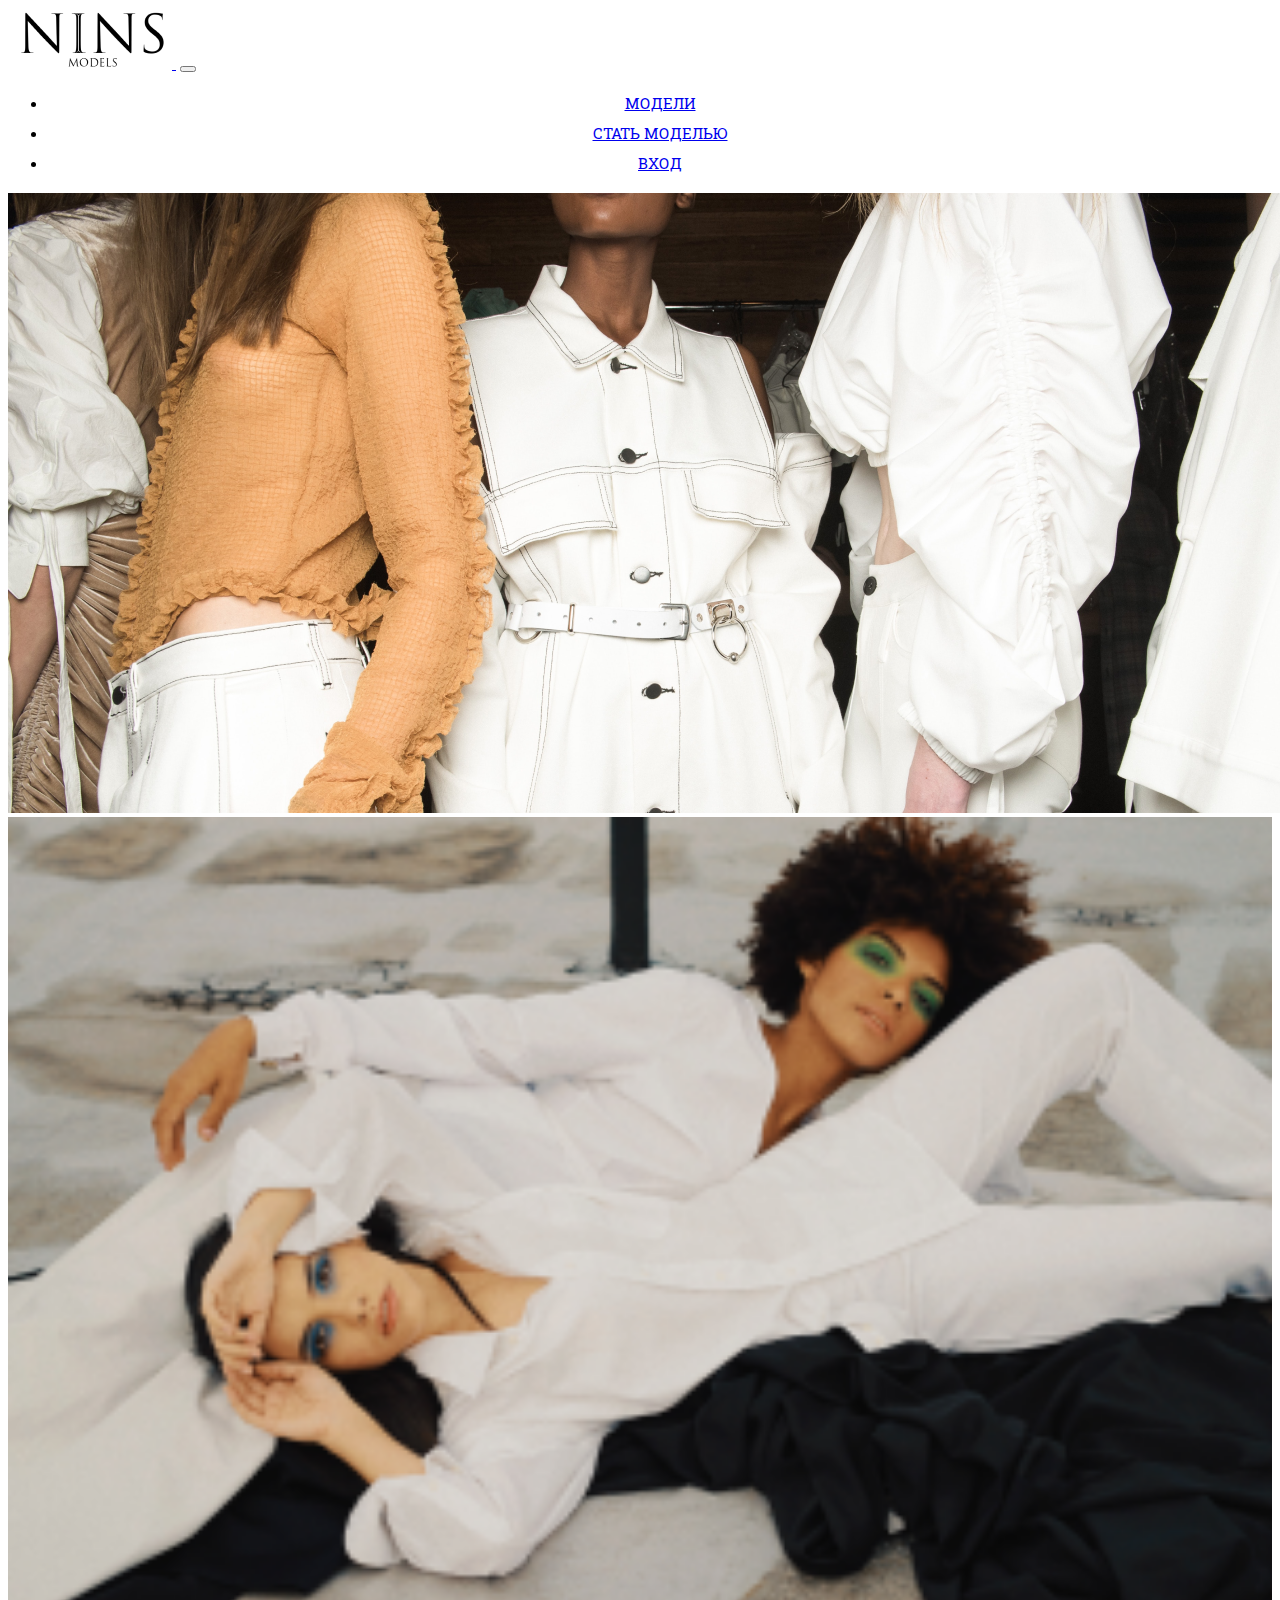
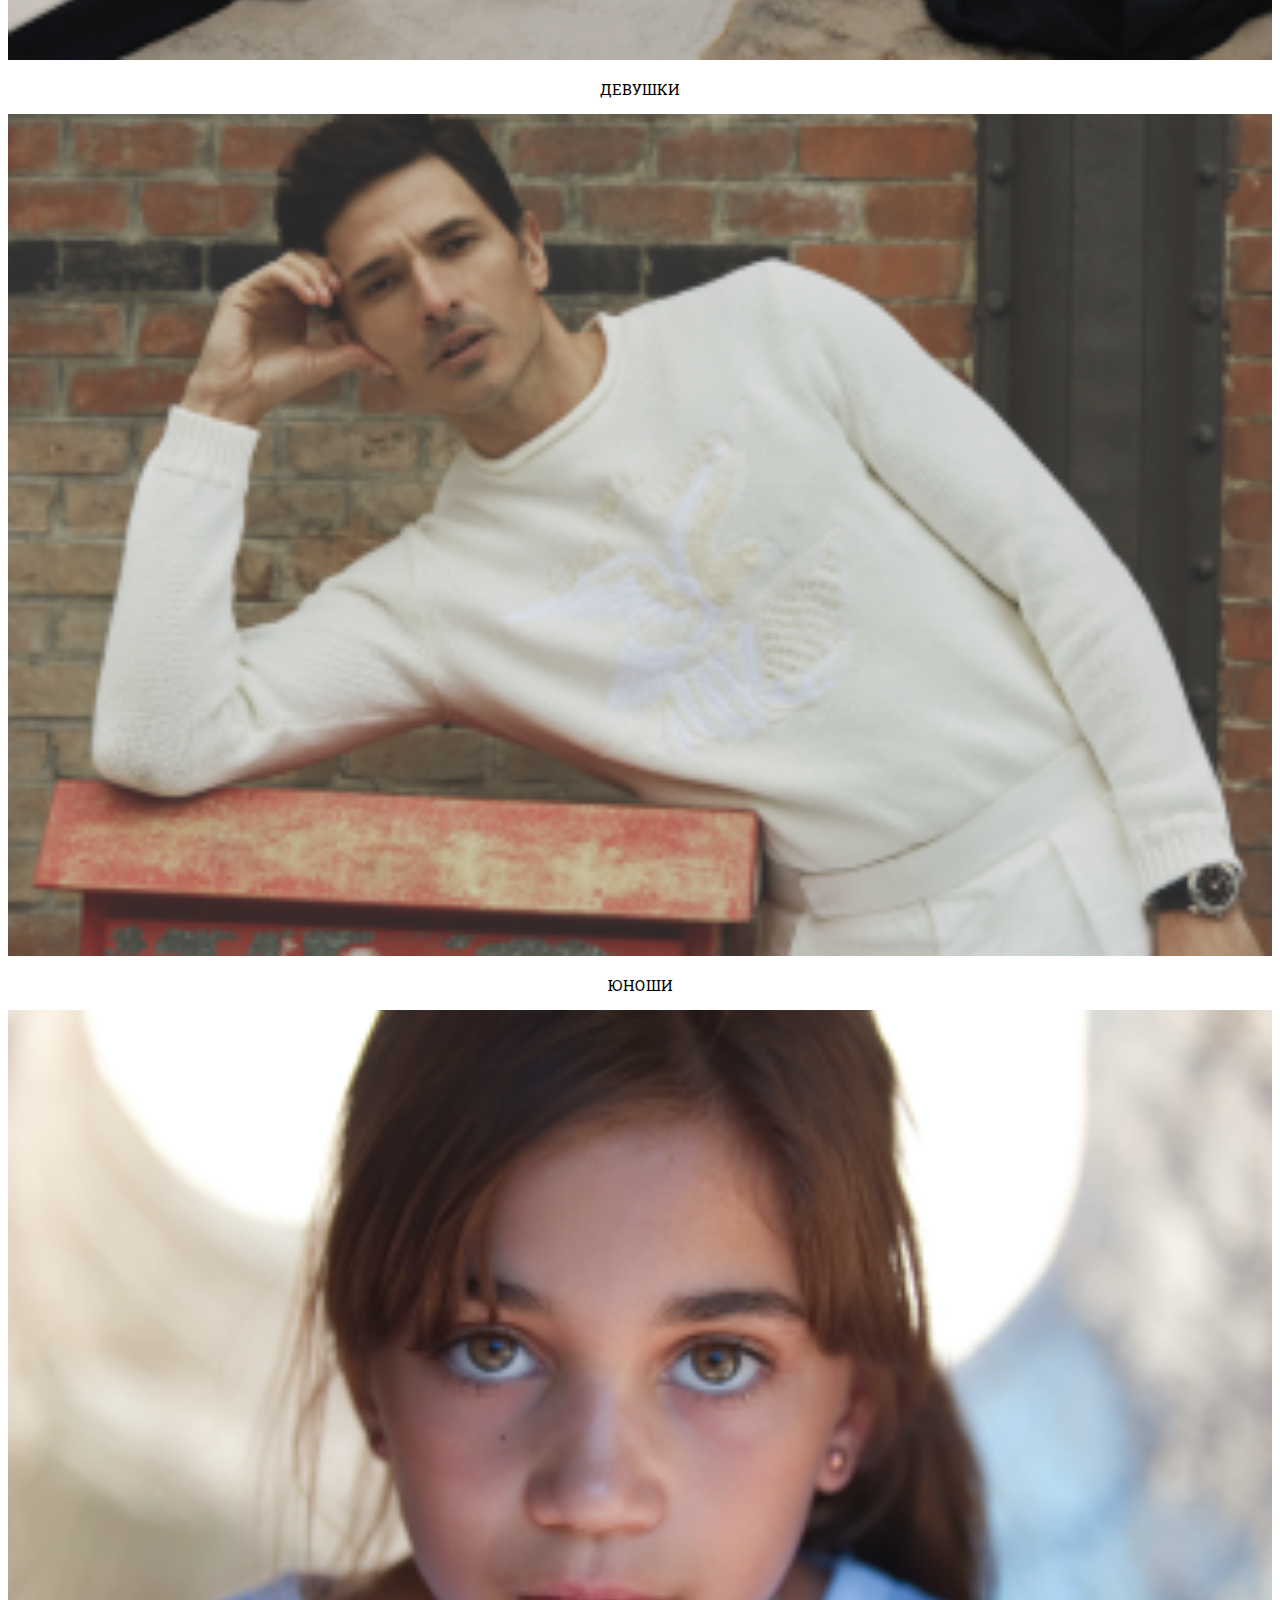
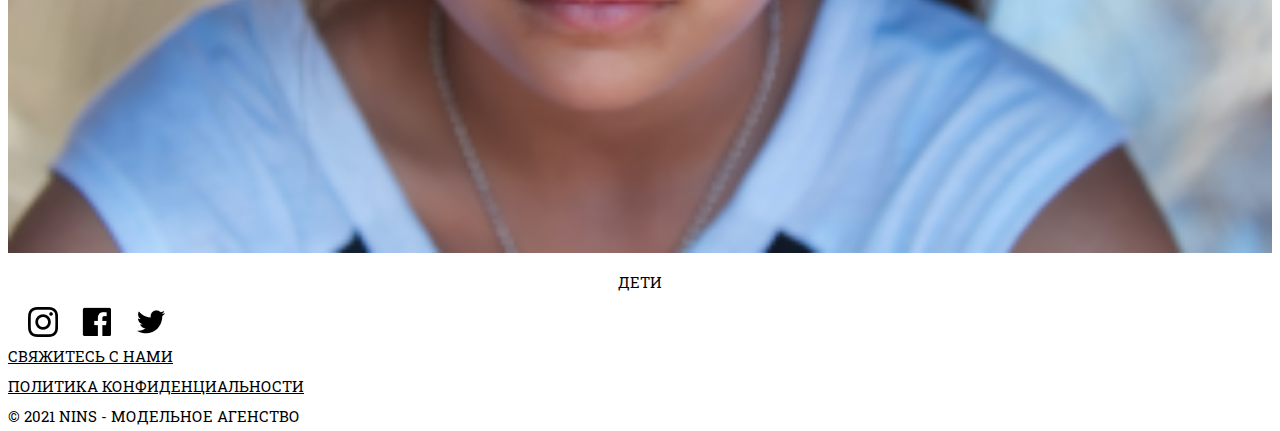
<file: index.html>
<!DOCTYPE html>
<html lang="en">
<head>
    <meta charset="UTF-8">
    <meta http-equiv="X-UA-Compatible" content="IE=edge">
    <meta name="viewport" content="width=device-width, initial-scale=1.0">
    <link rel="stylesheet" href="https://cdn.jsdelivr.net/npm/bootstrap@4.6.0/dist/css/bootstrap.min.css" integrity="sha384-B0vP5xmATw1+K9KRQjQERJvTumQW0nPEzvF6L/Z6nronJ3oUOFUFpCjEUQouq2+l" crossorigin="anonymous">
    <link rel="stylesheet" href="styles/style.css">
    <title>NINS MODELS</title>
</head>
<body>
    <header>
        <div class="container ">
            <nav class="navbar navbar-expand-lg navbar-light ">
                <a class="navbar-brand" href="index.html" style="padding: 4px;margin:auto"> 
                    <img src="images/logoo.png" style="height:100%;width: auto;" title="mycompanylogo">
                </a>
                
                <button class="navbar-toggler" type="button" data-toggle="collapse" data-target="#navbarSupportedContent" aria-controls="navbarSupportedContent" aria-expanded="false" aria-label="Toggle navigation">
                  <span class="navbar-toggler-icon"></span>
                </button>
              
                <div class="collapse navbar-collapse" id="navbarSupportedContent">
                  <ul class="navbar-nav ml-auto text-reg-fh">
                    <li class="nav-item active"><a class="nav-link " href="models.html" >Модели</a></li>
                    <li class="nav-item active"><a class="nav-link" href="get-scouted.html">Стать моделью</a></li>
                    <li class="nav-item active"><a class="nav-link" href="login.html">Вход</a></li>
                  </ul>
                  
                </div>
            </nav>
        </div>
    </header> 

<main class="content">
    <img class="w-100" src="images/models.png" alt="Picture">
   
    <div class="container ">
    <div class="row gx-4 shop">
        <div class="col-lg-4 col-md-4 col-sm-4 ">
        <a class="col">            
               <div class="row">
                <div class="col">
                    <img class="img-main" src="images/girls.png" alt="">
                    <p class="cats-main ">Девушки</p>                    
                </div>
                </div>      
        </a>
        </div>
        <div class="col-lg-4 col-md-4 col-sm-4 gallery">
            <a class="col">            
            <div class="row">
                <div class="col">
                    <img class="img-main" src="images/boys.png" alt="">
                    <p class="cats-main">Юноши</p>
                </div>
            </div>
            </a>
        </div>
        <div class="col-lg-4 col-md-4 col-sm-4 gallery">
        <a class="col">            
            <div class="row">
                <div class="col">
                    <img class="img-main" src="images/kids.png" alt="">
                    <p class="cats-main">Дети</p>
                </div>
            </div>
        </a>            
        </div>
    </div>
    </div>
</main>


    <footer>
        
        <div class="container navbar-fixed-bottom">
            <div class="d-flex justify-content-center ">
                <img class="social-media" src="images/instagram.png" alt="">
                <img class="social-media" src="images/facebook.png" alt="">
                <img class="social-media" src="images/twitter.png" alt="">
            </div>
            <div class="d-flex justify-content-center">
                <a class="text-reg-fh" href="#">СВЯЖИТЕСЬ С НАМИ</a>
            </div>
            <div class="d-flex justify-content-center">
                <a class="text-reg-fh"  href="#">ПОЛИТИКА КОНФИДЕНЦИАЛЬНОСТИ</a>
            </div>
            <div class="d-flex justify-content-center">
                <a class="text-reg-fh" >© 2021 NINS - модельное агенство</a>
            </div>
        </div>
    </footer>
    
</body>
</html>
</file>
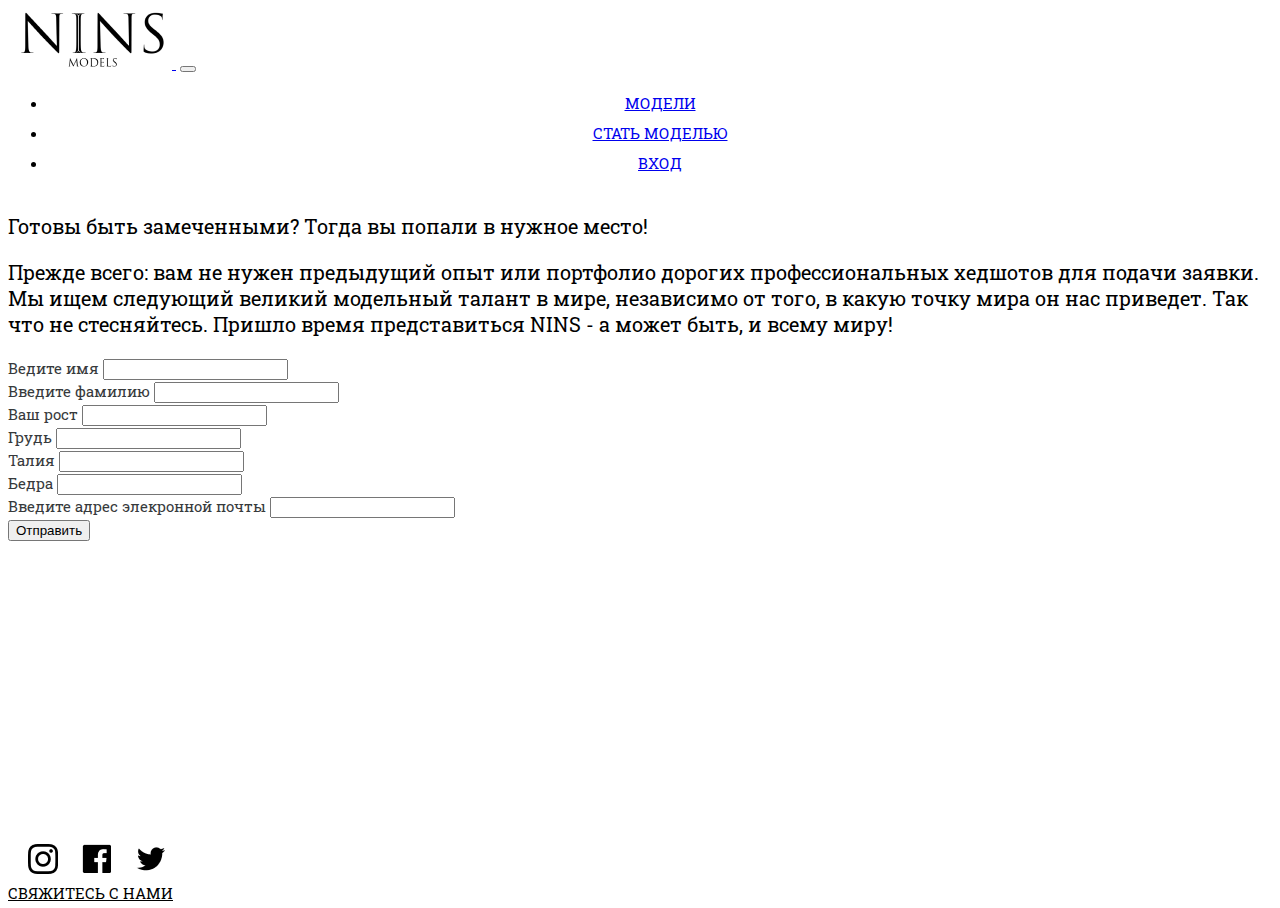
<file: get-scouted.html>
<!DOCTYPE html>
<html lang="en">
<head>
    <meta charset="UTF-8">
    <meta http-equiv="X-UA-Compatible" content="IE=edge">
    <meta name="viewport" content="width=device-width, initial-scale=1.0">
    <link rel="stylesheet" href="https://cdn.jsdelivr.net/npm/bootstrap@4.6.0/dist/css/bootstrap.min.css" integrity="sha384-B0vP5xmATw1+K9KRQjQERJvTumQW0nPEzvF6L/Z6nronJ3oUOFUFpCjEUQouq2+l" crossorigin="anonymous">
    <link rel="stylesheet" href="styles/style.css">
    <title>Отправить заявку</title>
</head>
<body>
    <header>
        <div class="container ">
            <nav class="navbar navbar-expand-lg navbar-light ">
                <a class="navbar-brand" href="index.html" style="padding: 4px;margin:auto"> 
                    <img src="images/logoo.png" style="height:100%;width: auto;" title="mycompanylogo">
                </a>
                
                <button class="navbar-toggler" type="button" data-toggle="collapse" data-target="#navbarSupportedContent" aria-controls="navbarSupportedContent" aria-expanded="false" aria-label="Toggle navigation">
                  <span class="navbar-toggler-icon"></span>
                </button>
              
                <div class="collapse navbar-collapse" id="navbarSupportedContent">
                  <ul class="navbar-nav ml-auto text-reg-fh">
                    <li class="nav-item active"><a class="nav-link " href="models.html" >Модели</a></li>
                    <li class="nav-item active"><a class="nav-link" href="get-scouted.html">Стать моделью</a></li>
                    <li class="nav-item active"><a class="nav-link" href="login.html">Вход</a></li>
                  </ul>
                  
                </div>
            </nav>
        </div>
    </header> 
    <main class="content">
        <div class="container">
            <div class="row">
                <div class="col-md-6">
                    <p class="text-reg-st">Готовы быть замеченными? Тогда вы попали в нужное место!</p>
                    <p class="text-reg-st">Прежде всего: вам не нужен предыдущий опыт или портфолио дорогих профессиональных хедшотов для подачи заявки. Мы ищем следующий великий модельный талант в мире, независимо от того, в какую точку мира он нас приведет. Так что не стесняйтесь. Пришло время представиться NINS - а может быть, и всему миру!</p>
                </div>
              <div class="col-md-6">
                <form>
                    <div class="form-row">
                    <div class="form-group col-md-6">
                        <label class="text-reg" for="inputName4">Ведите имя</label>
                        <input type="name" class="form-control" id="inputName" placeholder="">
                    </div>
                    <div class="form-group col-md-6">
                        <label class="text-reg" for="inputLastName4">Введите фамилию</label>
                        <input type="last-name" class="form-control" id="inputLastName4" placeholder="">
                    </div>
                    </div>
                    <div class="form-row">
                        <div class="form-group col-md-3">
                            <label class="text-reg" for="inputHight4">Ваш рост</label>
                            <input type="Hight" class="form-control" id="inputHight4" placeholder="">
                        </div>
                        <div class="form-group col-md-3">
                            <label class="text-reg" for="inputChest4">Грудь</label>
                            <input type="Chest" class="form-control" id="inputChest4" placeholder="">
                        </div>
                        <div class="form-group col-md-3">
                            <label class="text-reg" for="inputWaist4">Талия</label>
                            <input type="Waist" class="form-control" id="inputWaist4" placeholder="">
                        </div>
                        <div class="form-group col-md-3">
                            <label class="text-reg" for="inputHips4">Бедра</label>
                            <input type="Hips" class="form-control" id="inputHips4" placeholder="">
                        </div>
                    </div>
                    <div class="form-group">
                        <label class="text-reg" for="inputEmail4">Введите адрес элекронной почты</label>
                        <input type="email" class="form-control" id="inputEmail4" placeholder="">
                        
                    </div>     
                    <button type="submit" class="btn btn-dark">Отправить</button>
                </form>
              </div>
            </div>
        </div>
    </main>
    
    <footer>
        
        <div class="container navbar-fixed-bottom">
            <div class="d-flex justify-content-center ">
                <img class="social-media" src="images/instagram.png" alt="">
                <img class="social-media" src="images/facebook.png" alt="">
                <img class="social-media" src="images/twitter.png" alt="">
            </div>
            <div class="d-flex justify-content-center">
                <a class="text-reg-fh" href="#">СВЯЖИТЕСЬ С НАМИ</a>
            </div>
            
        </div>
    </footer>
</body>
</html>
</file>
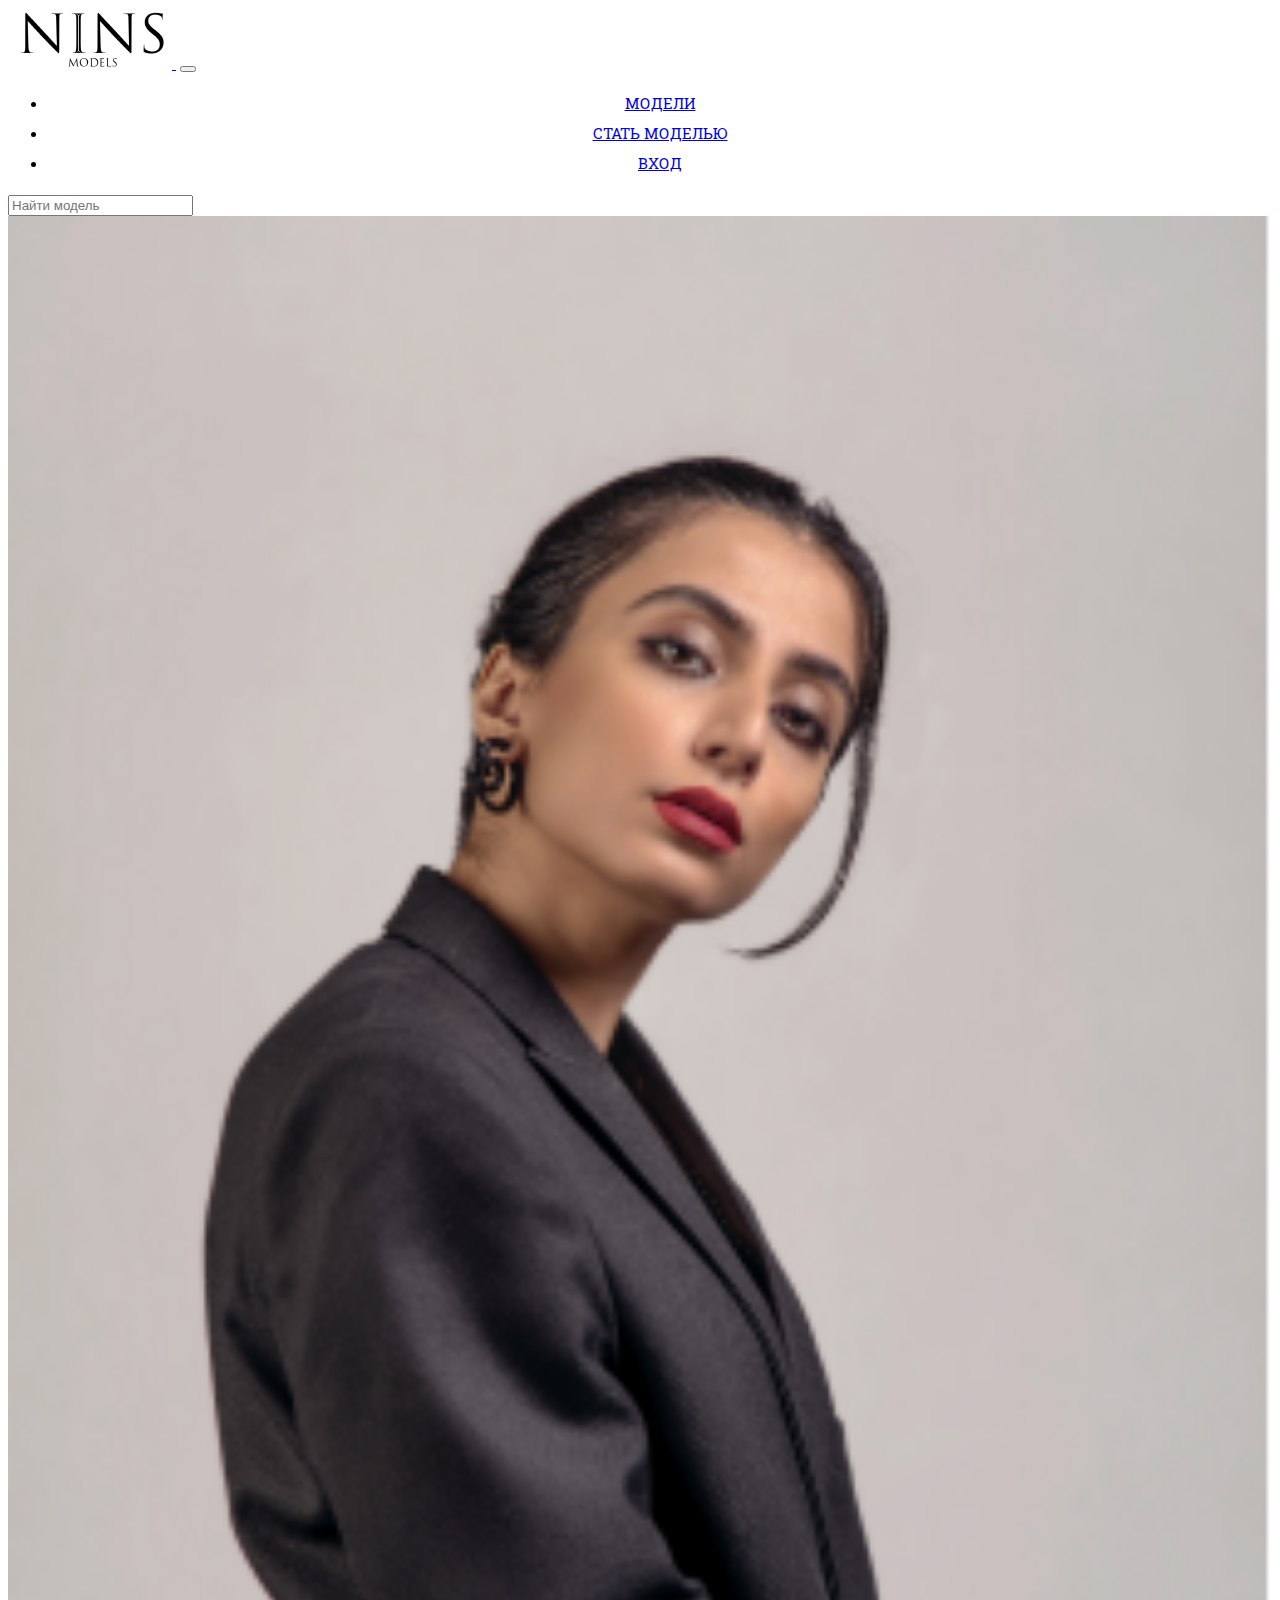
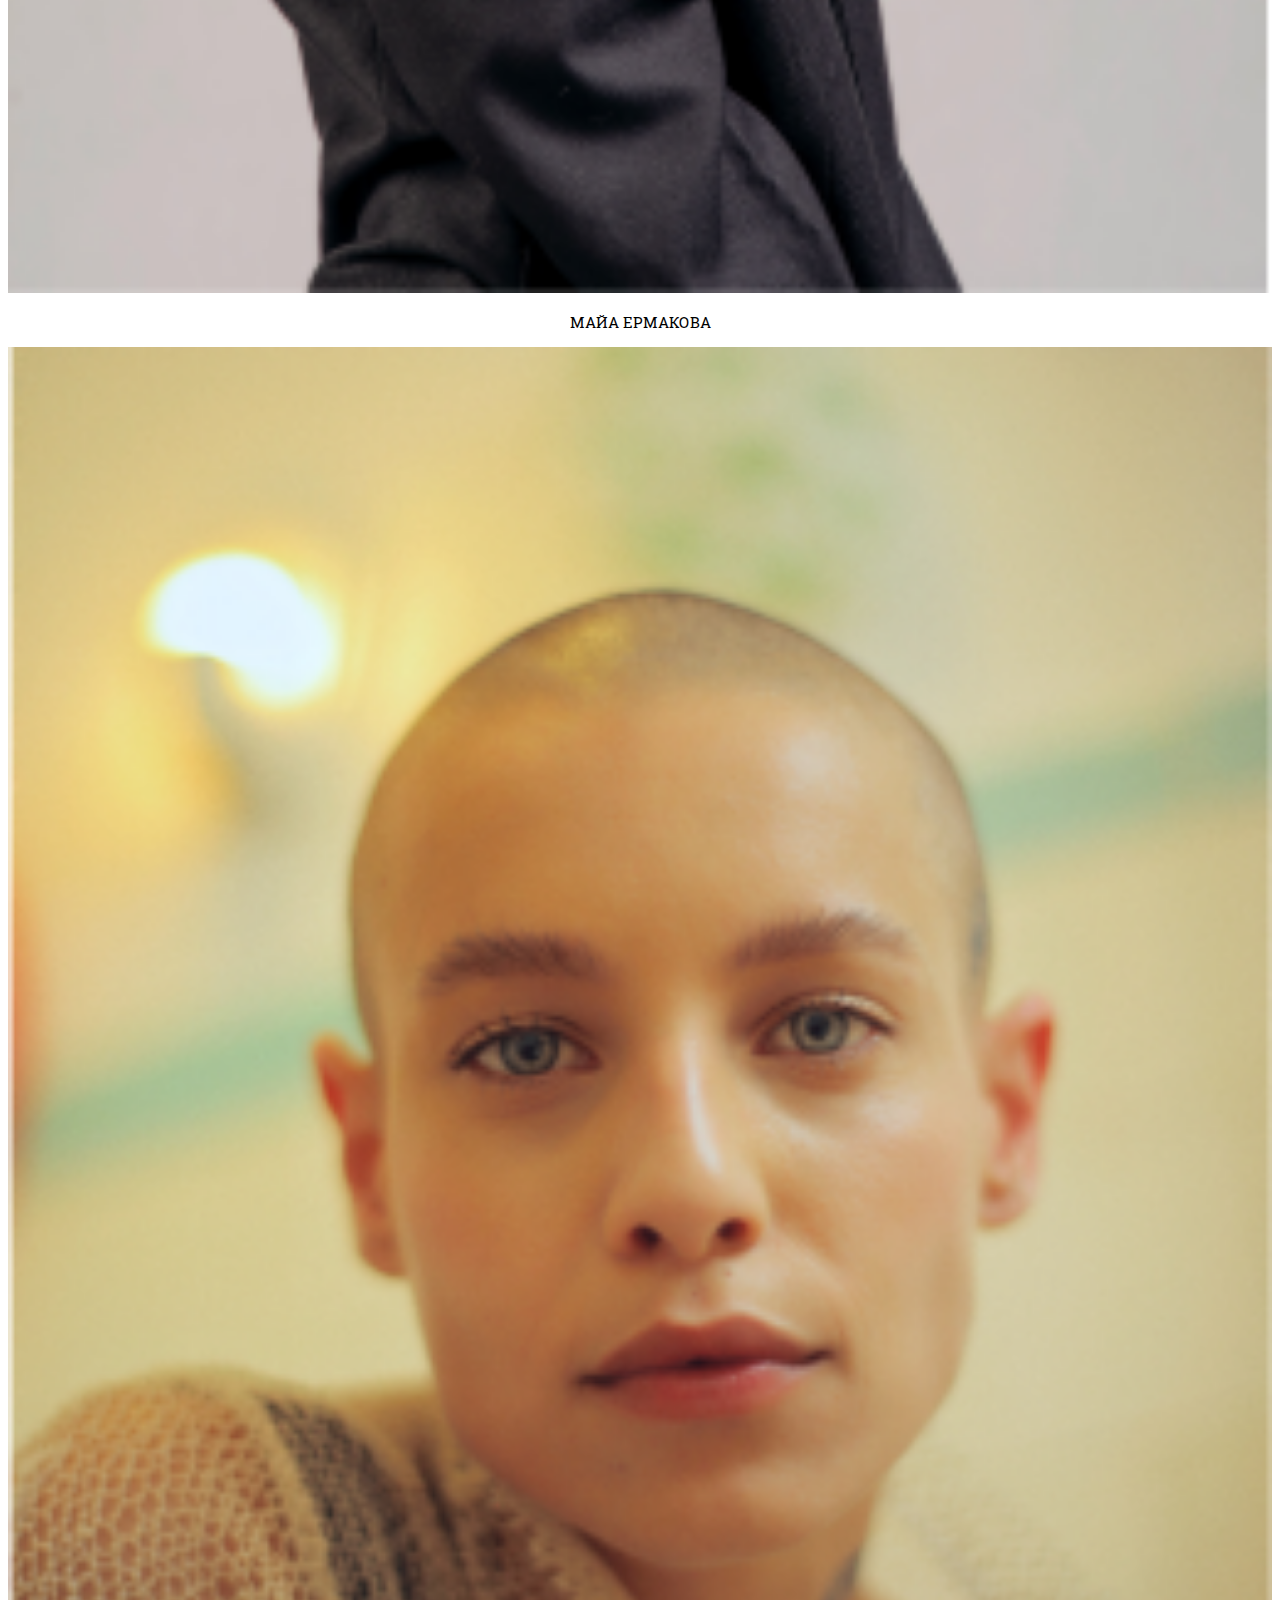
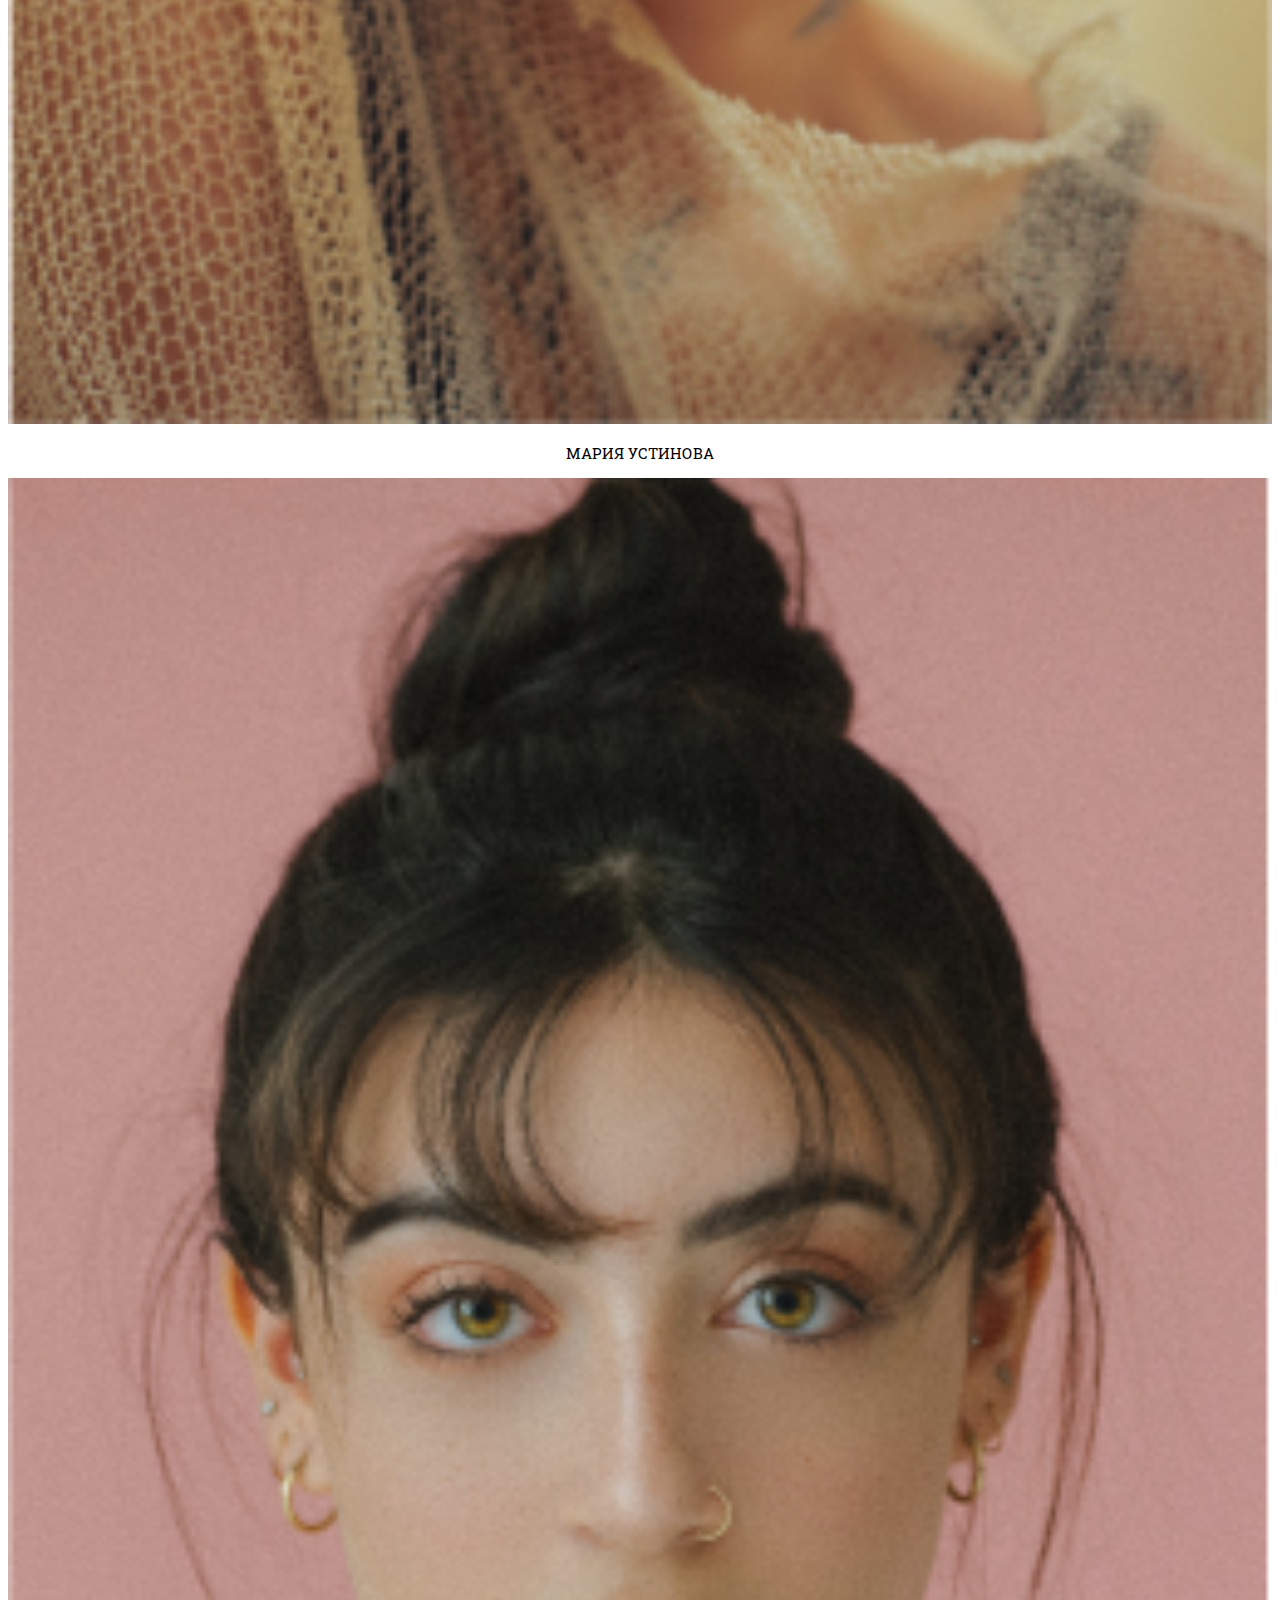
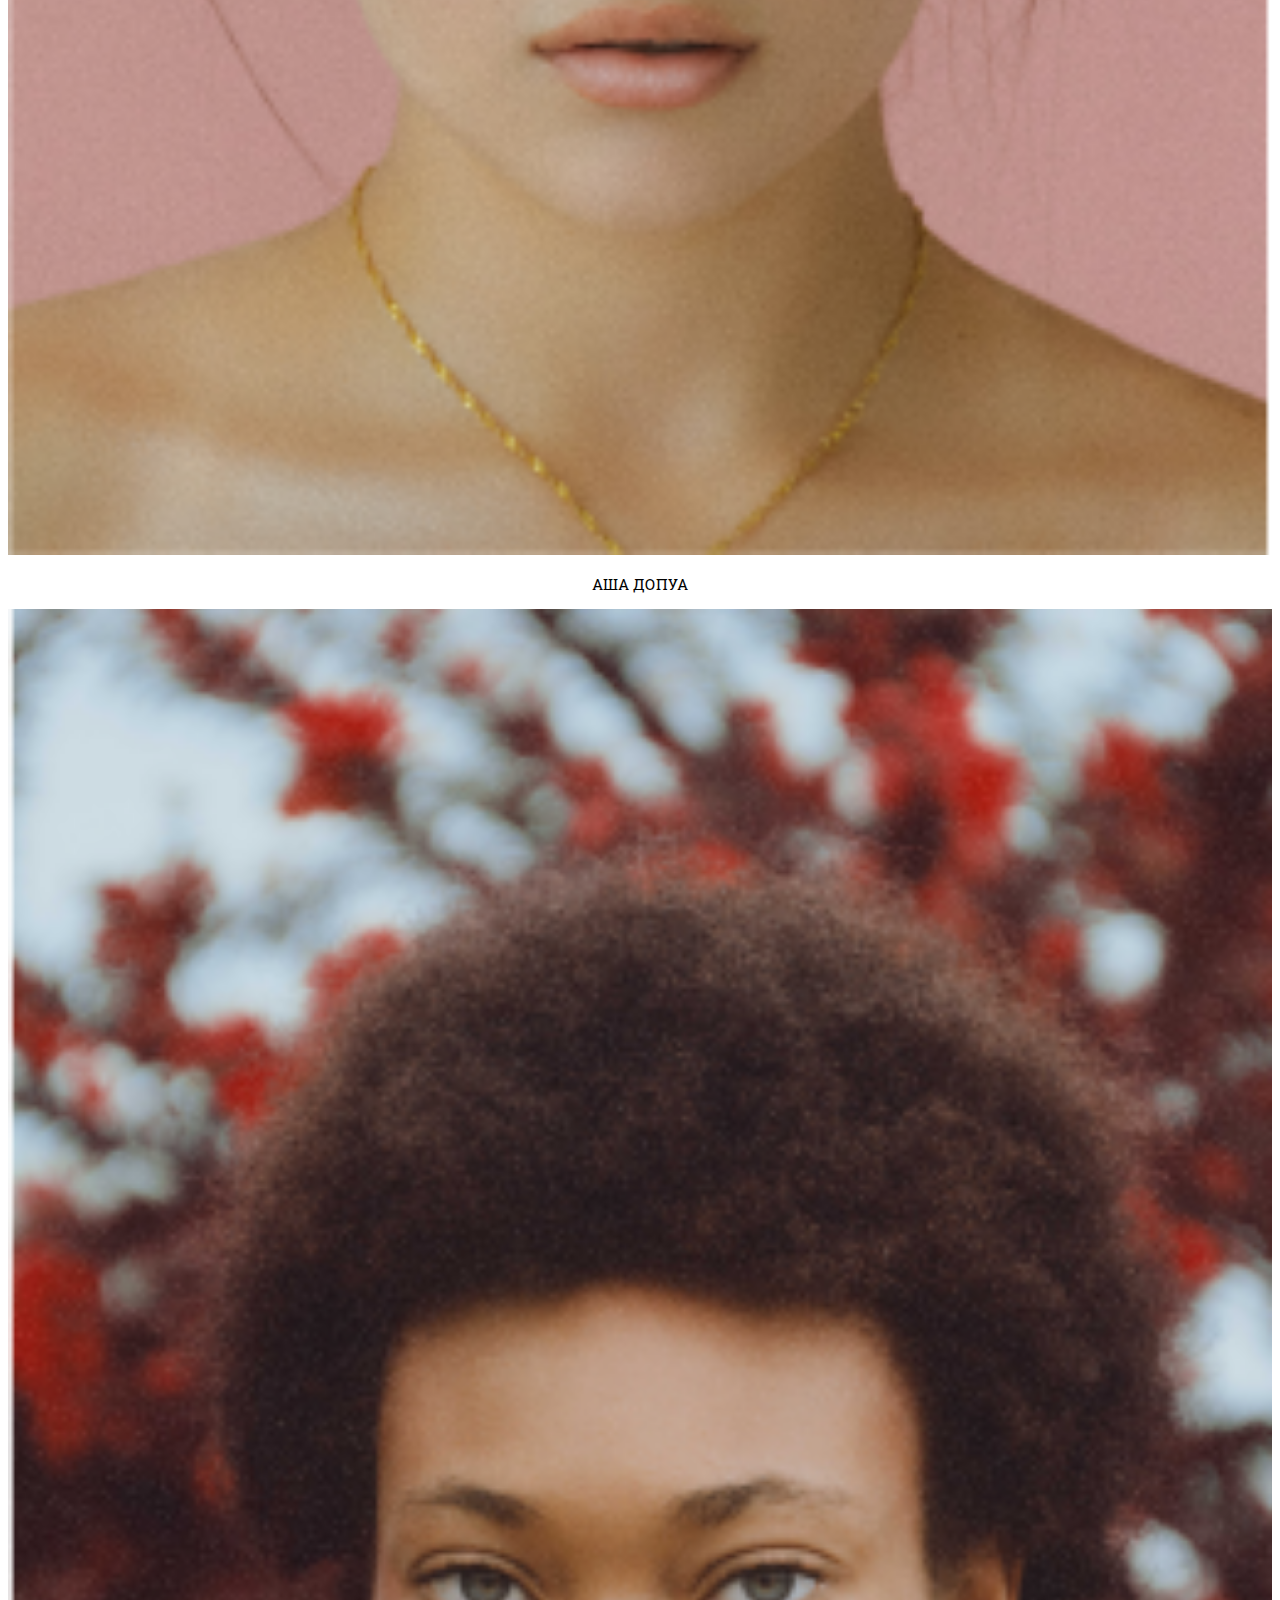
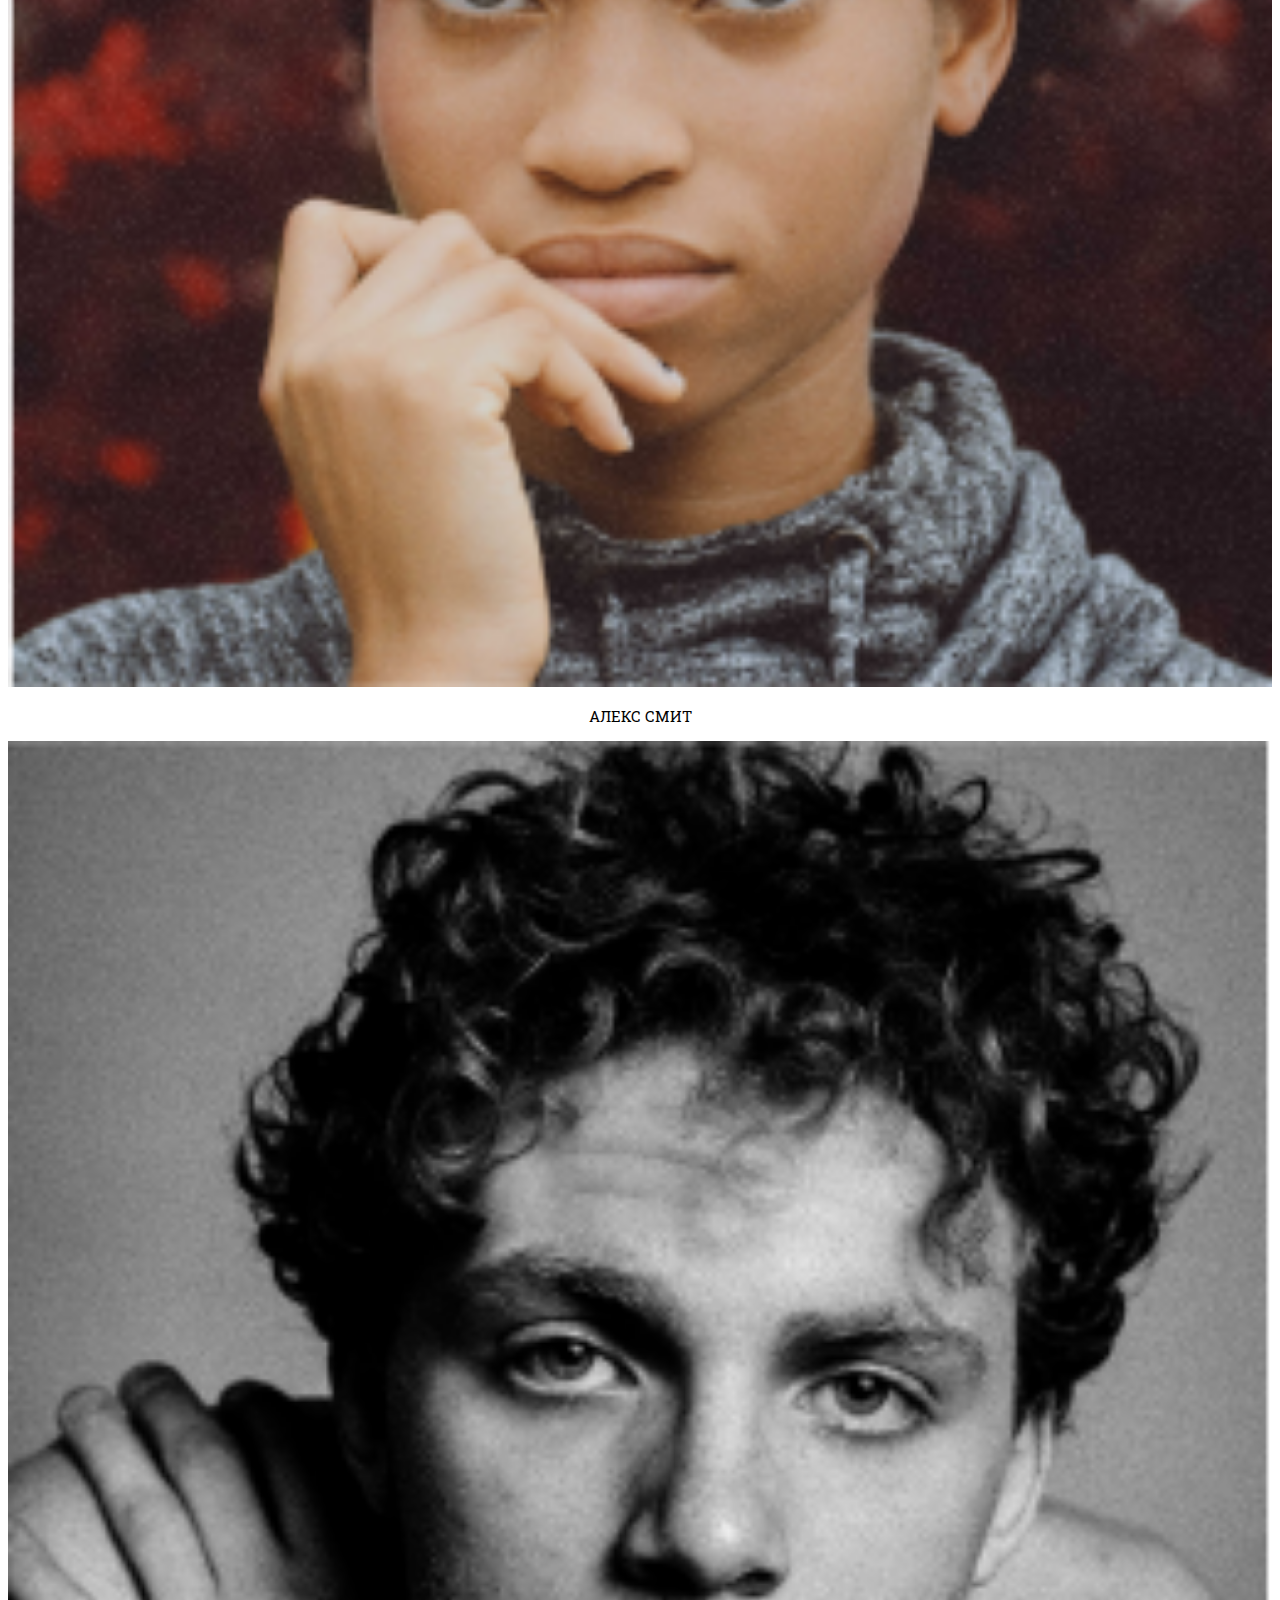
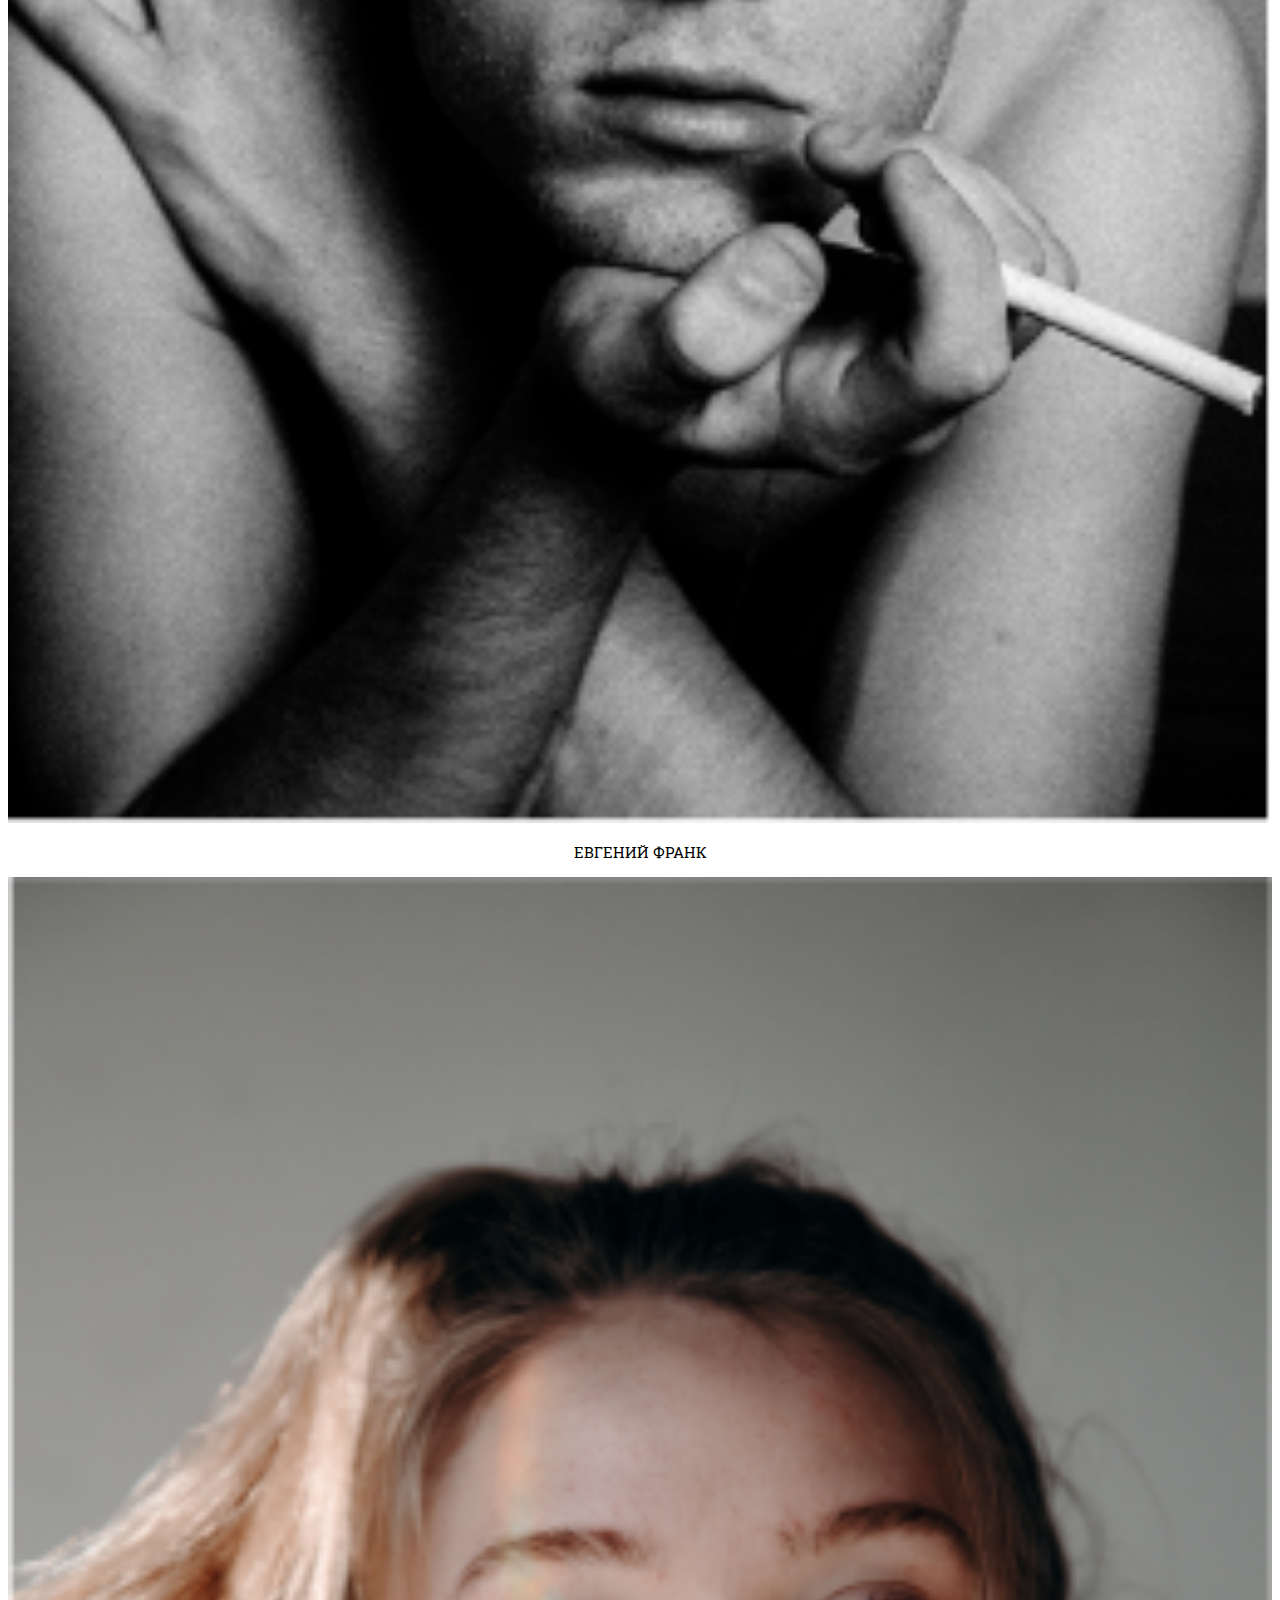
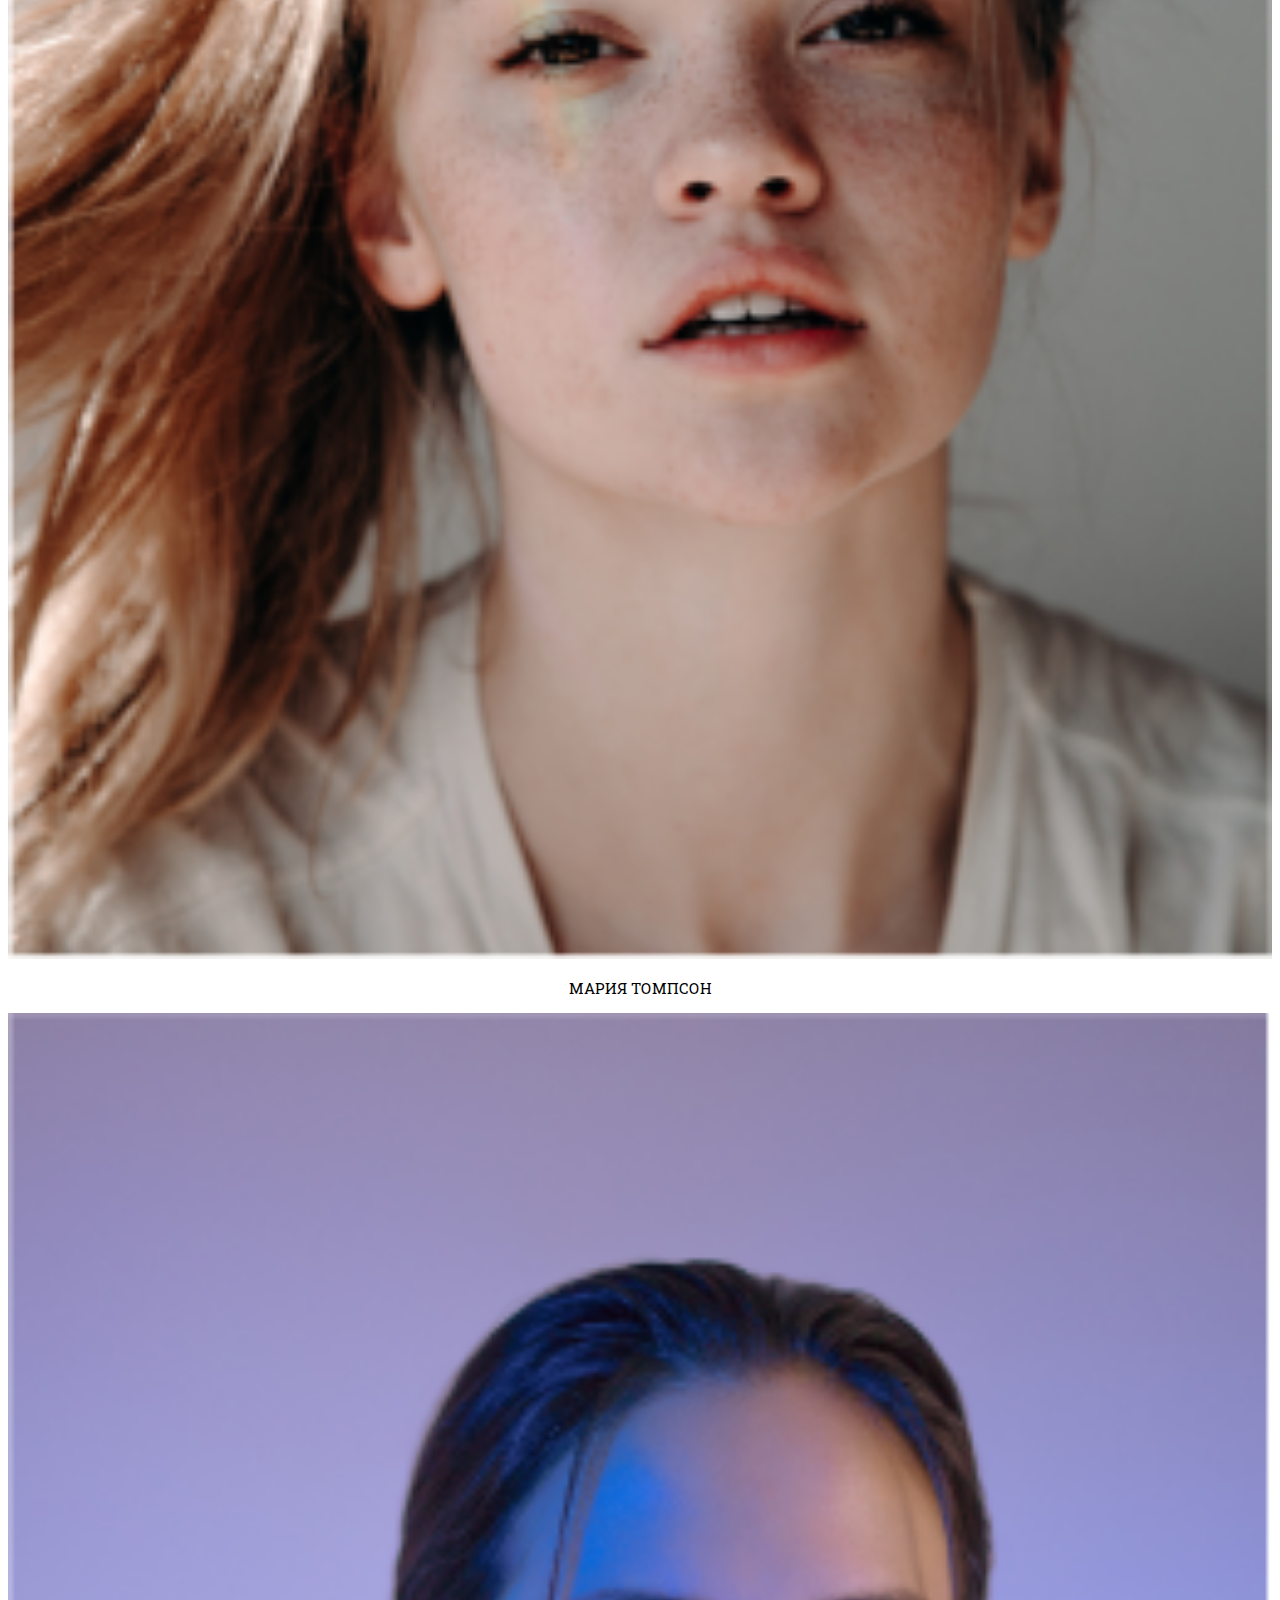
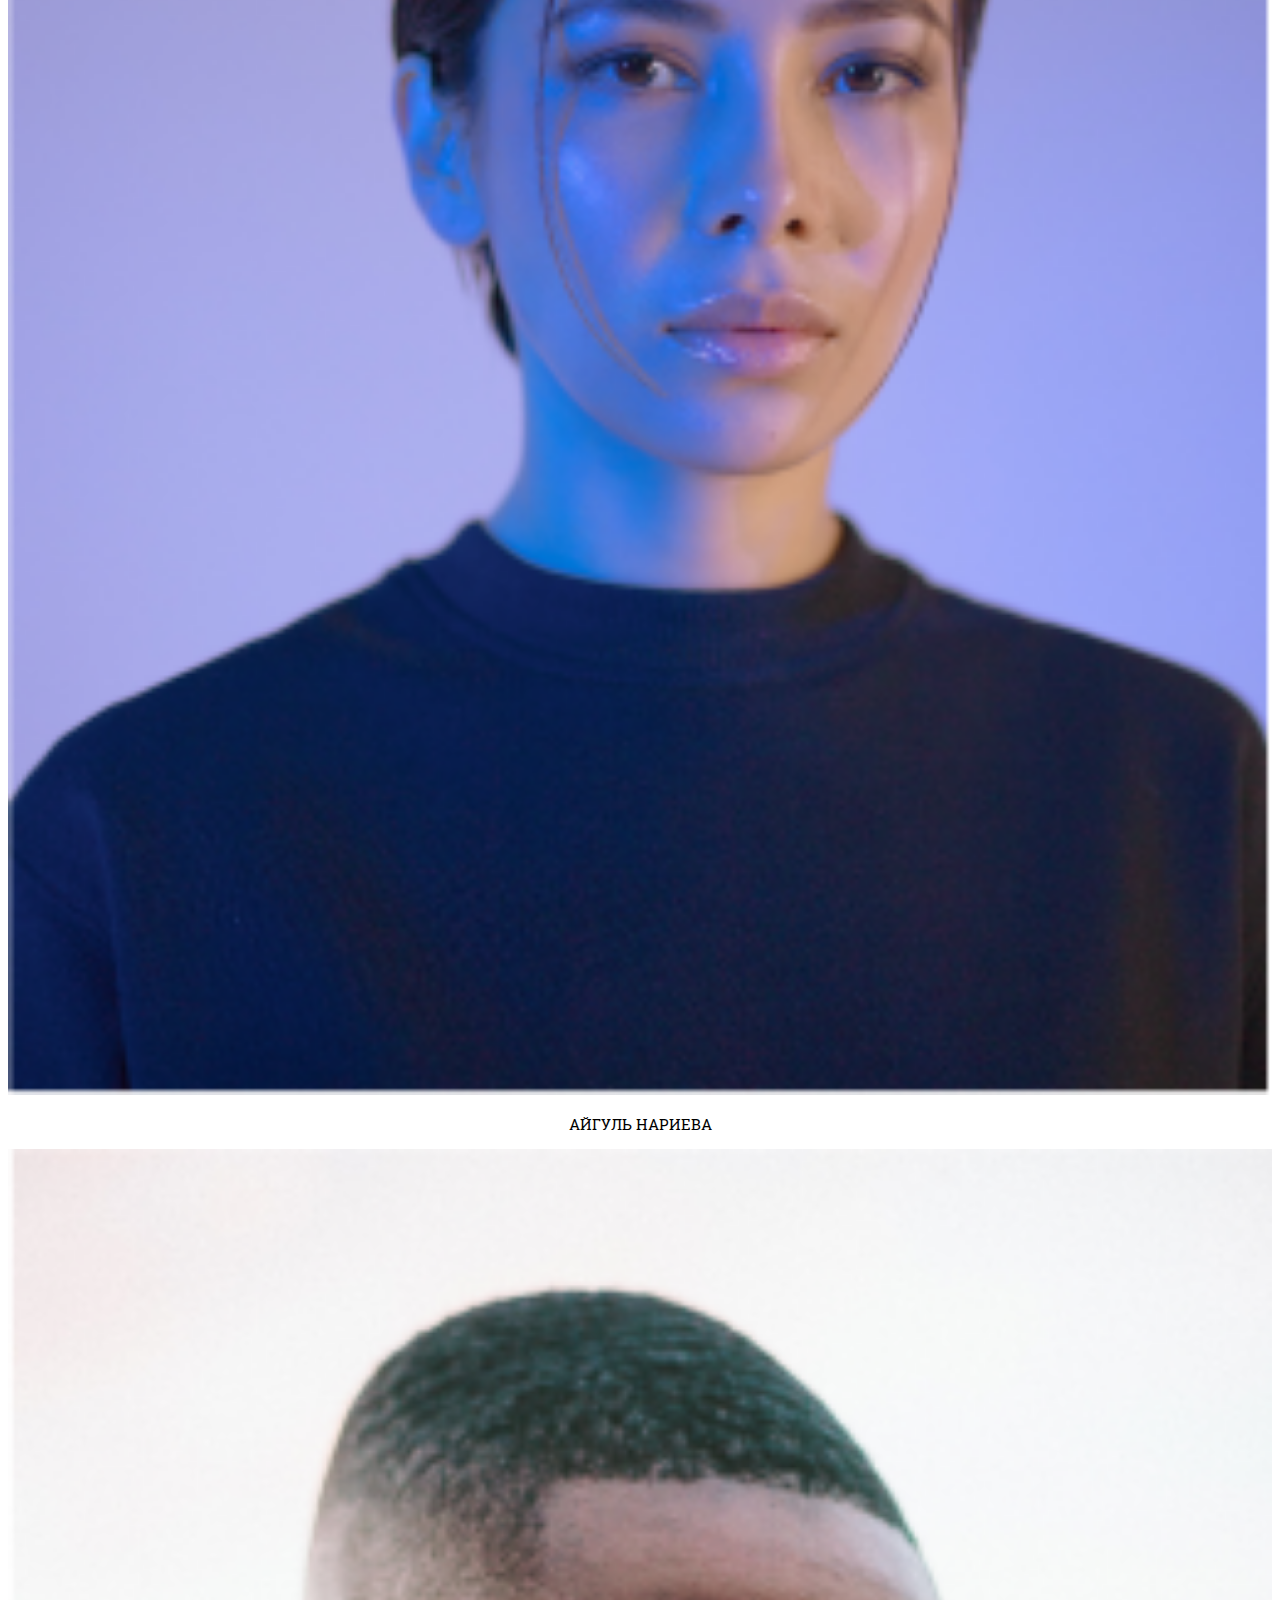
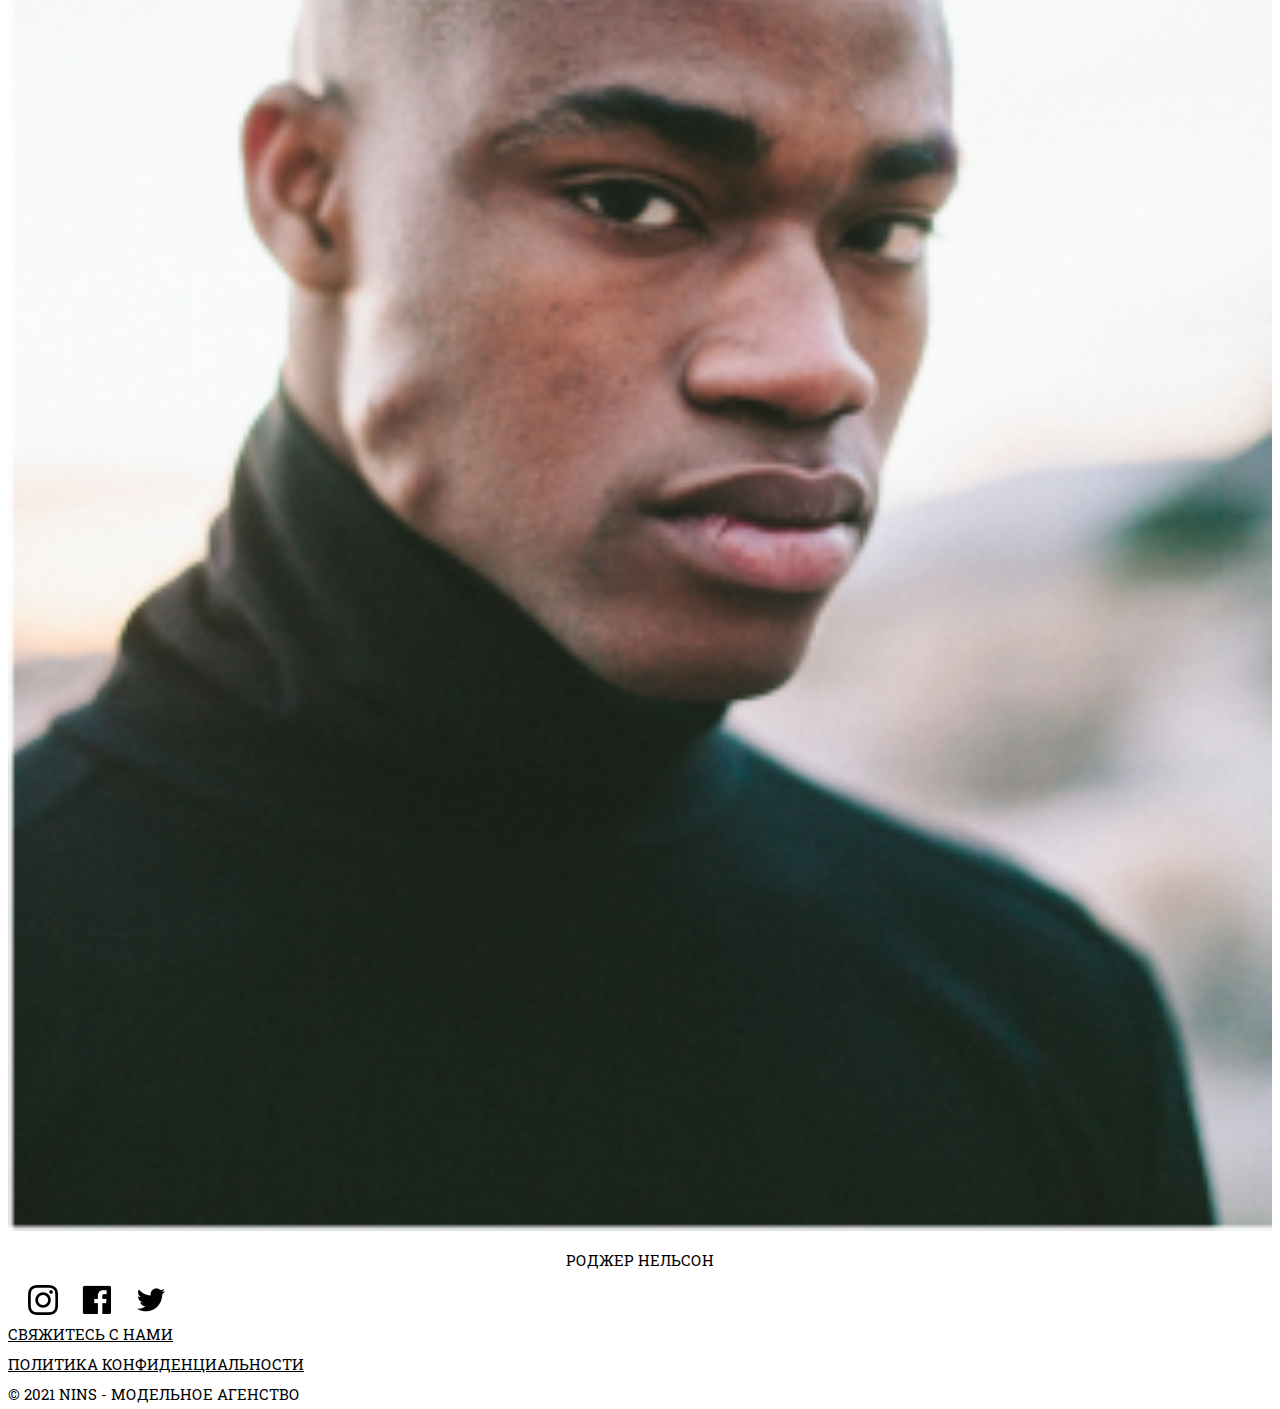
<file: models.html>
<!DOCTYPE html>
<html lang="en">
    <head>
        <meta charset="UTF-8">
        <meta http-equiv="X-UA-Compatible" content="IE=edge">
        <meta name="viewport" content="width=device-width, initial-scale=1.0">
        <link rel="stylesheet" href="https://cdn.jsdelivr.net/npm/bootstrap@4.6.0/dist/css/bootstrap.min.css" integrity="sha384-B0vP5xmATw1+K9KRQjQERJvTumQW0nPEzvF6L/Z6nronJ3oUOFUFpCjEUQouq2+l" crossorigin="anonymous">
        <link rel="stylesheet" href="styles/style.css">
        <title>Модели</title>
    </head>
<body>
    <header>
        <div class="container ">
            <nav class="navbar navbar-expand-lg navbar-light ">
                <a class="navbar-brand" href="index.html" style="padding: 4px;margin:auto"> 
                    <img src="images/logoo.png" style="height:100%;width: auto;" title="mycompanylogo">
                </a>
                
                <button class="navbar-toggler" type="button" data-toggle="collapse" data-target="#navbarSupportedContent" aria-controls="navbarSupportedContent" aria-expanded="false" aria-label="Toggle navigation">
                  <span class="navbar-toggler-icon"></span>
                </button>
              
                <div class="collapse navbar-collapse" id="navbarSupportedContent">
                  <ul class="navbar-nav ml-auto text-reg-fh">
                    <li class="nav-item active"><a class="nav-link " href="models.html" >Модели</a></li>
                    <li class="nav-item active"><a class="nav-link" href="get-scouted.html">Стать моделью</a></li>
                    <li class="nav-item active"><a class="nav-link" href="login.html">Вход</a></li>
                  </ul>
                  
                </div>
            </nav>
        </div>
    </header> 
    <main class="content">
        <div class="container ">
                  
            <div class="row gx-4 shop">
                <div class="col-lg-3 col-md-3 col-sm-3 "></div>
                <div class="col-lg-6 col-md-6 col-sm-6 ">
                    <form method="GET">
                        <input type="search" class="form-control" id="inputModel" placeholder="Найти модель">
                    </form>
               </div> 
               <div class="col-lg-3 col-md-3 col-sm-3 "></div>
                
                
    
                <div class="col-lg-3 col-md-3 col-sm-3 ">
                <a class="col">            
                       <div class="row">
                        <div class="col">
                            <img class="img-mods" src="images/mod1.png" alt="">
                            <p class="cats-main ">Майа Ермакова</p>                    
                        </div>
                        </div>      
                </a>
                </div>
                <div class="col-lg-3 col-md-3 col-sm-3 ">
                    <a class="col">            
                           <div class="row">
                            <div class="col">
                                <img class="img-mods" src="images/mod2.png" alt="">
                                <p class="cats-main ">Мария Устинова</p>                    
                            </div>
                            </div>      
                    </a>
                </div>
                <div class="col-lg-3 col-md-3 col-sm-3 ">
                    <a class="col">            
                            <div class="row">
                            <div class="col">
                                <img class="img-mods" src="images/mod3.png" alt="">
                                <p class="cats-main ">Аша Допуа</p>                    
                            </div>
                            </div>      
                    </a>
                </div>
                <div class="col-lg-3 col-md-3 col-sm-3 ">
                    <a class="col">            
                        <div class="row">
                        <div class="col">
                            <img class="img-mods" src="images/mod4.png" alt="">
                            <p class="cats-main ">Алекс Смит</p>                    
                        </div>
                        </div>      
                    </a>
                </div>
                <div class="col-lg-3 col-md-3 col-sm-3 ">
                    <a class="col">            
                       <div class="row">
                        <div class="col">
                            <img class="img-mods" src="images/mod5.png" alt="">
                            <p class="cats-main ">Евгений Франк</p>                    
                        </div>
                        </div>      
                    </a>
                </div>
                <div class="col-lg-3 col-md-3 col-sm-3 ">
                    <a class="col">            
                           <div class="row">
                            <div class="col">
                                <img class="img-mods" src="images/mod6.png" alt="">
                                <p class="cats-main ">Мария Томпсон</p>                    
                            </div>
                            </div>      
                    </a>
                </div>
                <div class="col-lg-3 col-md-3 col-sm-3 ">
                    <a class="col">            
                           <div class="row">
                            <div class="col">
                                <img class="img-mods" src="images/mod7.png" alt="">
                                <p class="cats-main ">Айгуль Нариева</p>                    
                            </div>
                            </div>      
                    </a>
                </div>
                <div class="col-lg-3 col-md-3 col-sm-3 ">
                    <a class="col">            
                           <div class="row">
                            <div class="col">
                                <img class="img-mods" src="images/mod8.png" alt="">
                                <p class="cats-main ">Роджер Нельсон</p>                    
                            </div>
                            </div>      
                    </a>
                </div>
                
            </div>
            </div>
    </main>
    
        <footer>
        
            <div class="container navbar-fixed-bottom">
                <div class="d-flex justify-content-center ">
                    <img class="social-media" src="images/instagram.png" alt="">
                    <img class="social-media" src="images/facebook.png" alt="">
                    <img class="social-media" src="images/twitter.png" alt="">
                </div>
                <div class="d-flex justify-content-center">
                    <a class="text-reg-fh" href="#">СВЯЖИТЕСЬ С НАМИ</a>
                </div>
                <div class="d-flex justify-content-center">
                    <a class="text-reg-fh"  href="#">ПОЛИТИКА КОНФИДЕНЦИАЛЬНОСТИ</a>
                </div>
                <div class="d-flex justify-content-center">
                    <a class="text-reg-fh" >© 2021 NINS - модельное агенство</a>
                </div>
            </div>
        </footer>
</body>
</html>
</file>
<file: styles/style.css>
@import url('https://fonts.googleapis.com/css2?family=Roboto+Slab&display=swap');

html, body {
    height: 100%;
    }
body{
    font-family: 'Roboto Slab', sans-serif;
    height: 100%;
    display: flex;
    flex-direction: column;
}
.content {
    flex: 1 0 auto;
    }
/*Стили главной страницы*/
.img-main{
    width: 100%; height: 300 px;
    -o-object-fit: cover;
    object-fit: cover;
    object-position: center;
}
.cats-main{
    font-size: 15px;
    text-transform: uppercase;
    text-align: center;
    color: black;
    position: relative;
}

/*Стили страницы заявки*/
.text-reg{
    font-size: 15px;
    text-transform:none;
    text-align: center;
    color:#373A3C;
    position: relative;
}

.text-reg-st{
    font-size: 20px;
    /*text-transform:uppercase;*/
    text-align:left;
    color:#000000;
    position: relative;
}

/*Стили страницы моделей*/
.img-mods{
    width: 100%; height: 256.15 px;
    -o-object-fit: cover;
    object-fit: cover;
    object-position: center;
}

/*Стиль футера и хедера*/
.footer{
    color: black;
}
.text-reg-fh {
    font-size: 15px;
    text-transform:uppercase;
    text-align: center;
    color:#000000;
    position: relative;
    line-height: 2;
}
.social-media{
    margin-left: 20px;
    line-height: 20;
}
</file>
